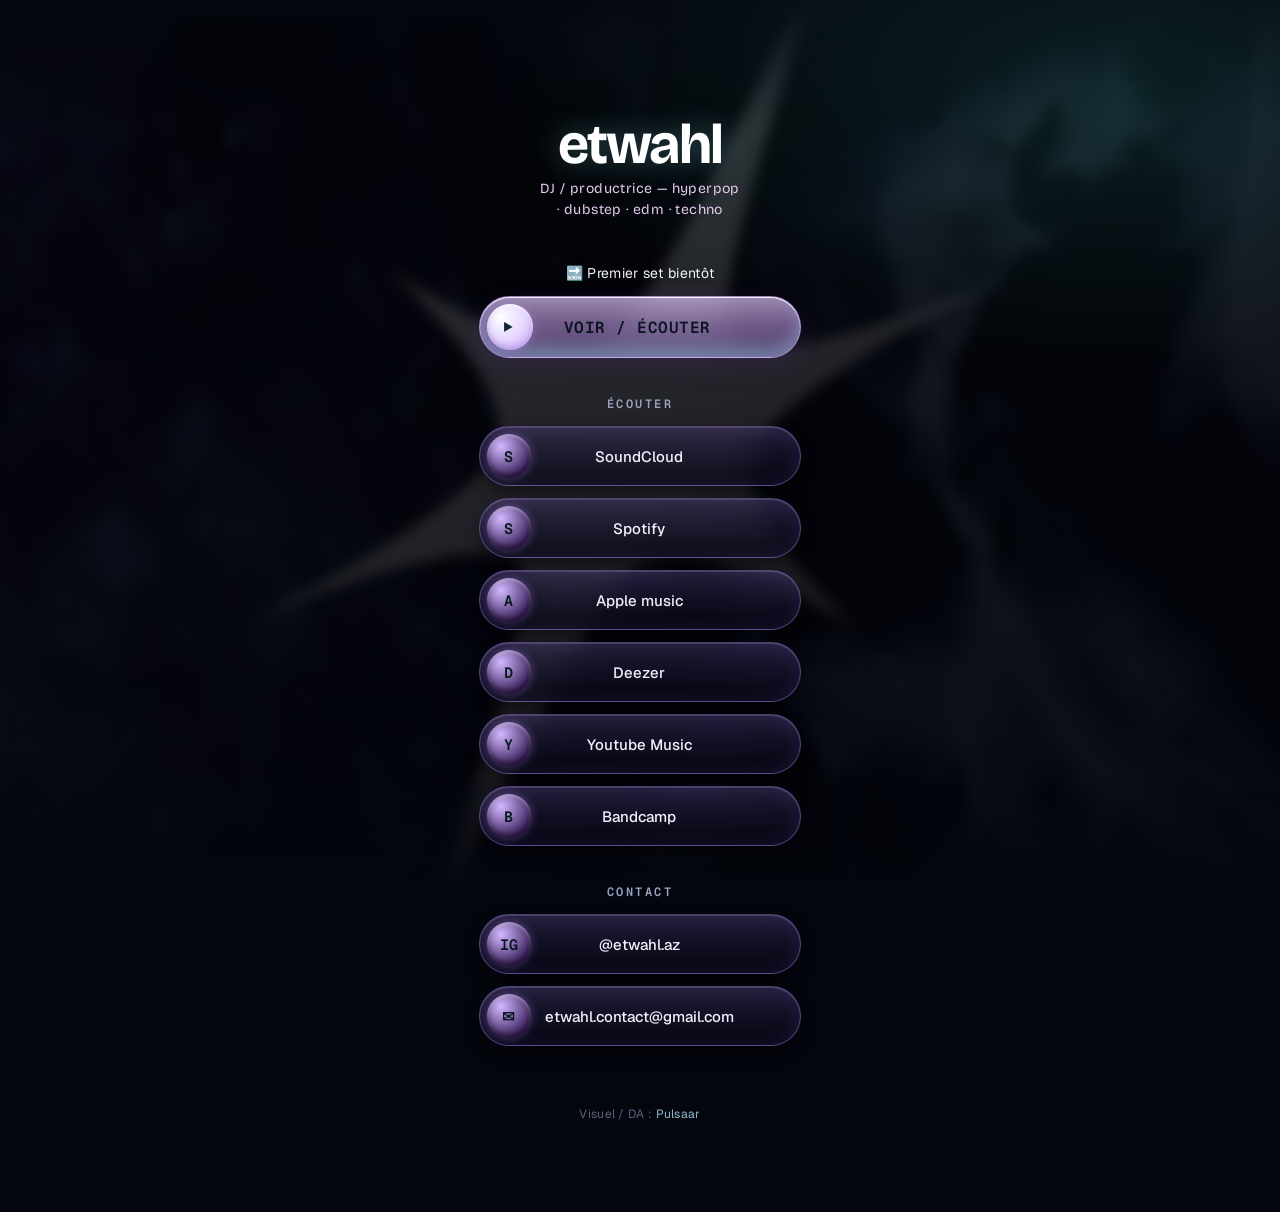
<file: index.html>
<!DOCTYPE html>
<html lang="fr">
<head>
<meta charset="utf-8">
<meta name="viewport" content="width=device-width, initial-scale=1">
<title>etwahl — liens</title>
<link rel="preconnect" href="https://fonts.googleapis.com">
<link href="https://fonts.googleapis.com/css2?family=Bricolage+Grotesque:opsz,wght@12..96,400;12..96,500;12..96,700&family=Geist:wght@400;500;600&family=Geist+Mono:wght@400;500&display=swap" rel="stylesheet">
<link rel="stylesheet" href="css/styles.css">
</head>
<body>
  <div class="page">
    <div class="bg-layer">
      <img id="bg-image" src="" alt="">
      <div class="bg-overlay-1"></div>
      <div class="bg-overlay-2"></div>
      <div class="bg-overlay-3"></div>
    </div>

    <div class="container">
      <h1 id="site-title" class="site-title"></h1>
      <p id="site-tagline" class="site-tagline"></p>
      <div id="sections"></div>
    </div>
  </div>

  <script type="module" src="js/app.js"></script>
</body>
</html>
</file>
<file: css/styles.css>
@keyframes glowPulse {
  0%, 100% { opacity: 0.55; }
  50% { opacity: 0.85; }
}

:root {
  --font-display: "Bricolage Grotesque", ui-sans-serif, system-ui, sans-serif;
  --font-body: "Geist", ui-sans-serif, system-ui, sans-serif;
  --font-mono: "Geist Mono", ui-monospace, "JetBrains Mono", monospace;
}

* { box-sizing: border-box; }

html, body {
  margin: 0;
  background: #060a14;
  -webkit-font-smoothing: antialiased;
}

::selection { background: rgba(150, 220, 255, 0.35); }

a { text-decoration: none; }

.page {
  min-height: 100vh;
  width: 100%;
  position: relative;
  display: flex;
  justify-content: center;
  background: #04060d;
}

.bg-layer {
  position: fixed;
  inset: 0;
  z-index: 0;
  overflow: hidden;
}

.bg-layer img {
  width: 100%;
  height: 100%;
  object-fit: cover;
  filter: brightness(0.42) saturate(0.85) blur(6px);
  transform: scale(1.08);
}

.bg-overlay-1 {
  position: absolute;
  inset: 0;
  background: linear-gradient(160deg, rgba(4,6,13,0.5) 0%, rgba(4,6,13,0.7) 45%, rgba(2,4,10,0.88) 100%);
}

.bg-overlay-2 {
  position: absolute;
  inset: 0;
  background: linear-gradient(0deg, #04060d 0%, transparent 14%, transparent 86%, #04060d 100%);
}

.bg-overlay-3 {
  position: absolute;
  inset: 0;
  background: radial-gradient(ellipse 80% 50% at 88% 10%, rgba(60,220,200,0.12), transparent 60%);
}

.container {
  width: 100%;
  max-width: 480px;
  min-height: 100vh;
  padding: 56px 24px 48px;
  display: flex;
  flex-direction: column;
  align-items: center;
  font-family: var(--font-body);
  color: #eef1f8;
  position: relative;
  z-index: 1;
}

.site-title {
  font-family: var(--font-display);
  font-weight: 700;
  font-size: clamp(40px, 12vw, 56px);
  line-height: 0.9;
  letter-spacing: -0.03em;
  margin: 64px 0 8px;
  color: #ffffff;
  text-shadow: 0 0 30px rgba(140,220,230,0.35);
  white-space: nowrap;
}

.title-emoji { font-size: 0.55em; vertical-align: middle; }

.site-tagline {
  margin: 0 0 44px;
  max-width: 280px;
  text-align: center;
  font-family: var(--font-display);
  font-size: clamp(12px, 3.2vw, 14px);
  letter-spacing: 0.4px;
  line-height: 1.5;
  text-wrap: balance;
  color: #e6c9ee;
  font-weight: 400;
}

.section {
  width: 100%;
  margin-bottom: 38px;
}

.section[data-section="actu"] { text-align: center; }

.section-title {
  font-family: var(--font-mono);
  font-size: 12px;
  font-weight: 600;
  letter-spacing: 2.5px;
  text-transform: uppercase;
  color: #9aa4c2;
  margin: 0 0 14px;
  text-align: center;
}

/* ACTU */
.actu-date {
  display: flex;
  flex-direction: column;
  align-items: center;
  gap: 16px;
}

.actu-eyebrow {
  margin: 0;
  font-size: 12px;
  color: #9fb4c9;
  letter-spacing: 2px;
  text-transform: uppercase;
  font-weight: 500;
}

.actu-day-row { display: flex; align-items: baseline; gap: 10px; }

.actu-day {
  font-family: var(--font-mono);
  font-weight: 700;
  font-size: 52px;
  line-height: 1;
  color: #ffffff;
  text-shadow: 0 0 26px rgba(140,220,230,0.4);
}

.actu-month {
  font-family: var(--font-mono);
  font-weight: 600;
  font-size: 20px;
  letter-spacing: 1px;
  text-transform: uppercase;
  color: #cfe4ec;
}

.actu-location { margin: 0; font-size: 15px; color: #c7cfe2; }

.actu-label {
  margin: 0 0 14px;
  font-size: 14px;
  color: #f1f4ff;
  letter-spacing: 0.3px;
  text-shadow: 0 2px 8px rgba(0,0,0,0.6);
}

/* PILLS */
.pill-list { display: flex; flex-direction: column; gap: 12px; }

.pill {
  position: relative;
  display: flex;
  align-items: center;
  width: 100%;
  padding: 7px 22px 7px 7px;
  border-radius: 999px;
  color: #f3eefc;
  transition: box-shadow 0.25s ease, border-color 0.25s ease, transform 0.15s ease;
}

.pill--primary {
  margin-top: 6px;
  padding-right: 26px;
  background: linear-gradient(180deg, rgba(235,210,255,0.65) 0%, rgba(200,160,240,0.55) 45%, rgba(150,110,200,0.5) 100%);
  backdrop-filter: blur(14px);
  -webkit-backdrop-filter: blur(14px);
  border: 1px solid rgba(220,180,255,0.6);
  color: #0a1420;
  box-shadow: inset 0 1px 0 rgba(255,255,255,0.9), inset 0 0 18px rgba(180,130,255,0.2), inset 0 -10px 16px rgba(140,205,210,0.4), 0 8px 22px rgba(80,40,120,0.3);
}

.pill--primary:hover {
  box-shadow: inset 0 1px 0 rgba(255,255,255,0.95), inset 0 0 24px rgba(190,140,255,0.3), inset 0 -10px 16px rgba(140,205,210,0.5), 0 0 22px rgba(190,140,255,0.35), 0 10px 26px rgba(80,40,120,0.35);
  border-color: rgba(220,180,255,0.75);
  transform: translateY(-1px);
}

.pill--secondary {
  background: linear-gradient(180deg, rgba(60,50,90,0.55) 0%, rgba(30,25,55,0.6) 45%, rgba(10,10,25,0.65) 100%);
  backdrop-filter: blur(14px);
  -webkit-backdrop-filter: blur(14px);
  border: 1px solid rgba(185,140,255,0.4);
  box-shadow: inset 0 1px 0 rgba(255,255,255,0.16), inset 0 0 20px rgba(150,100,255,0.18), inset 0 -10px 20px rgba(0,0,0,0.4), 0 6px 16px rgba(0,0,0,0.45);
}

.pill--secondary:hover {
  box-shadow: inset 0 1px 0 rgba(255,255,255,0.24), inset 0 0 26px rgba(170,120,255,0.3), inset 0 -10px 20px rgba(0,0,0,0.45), 0 0 22px rgba(150,100,255,0.35), 0 6px 16px rgba(0,0,0,0.5);
  border-color: rgba(210,170,255,0.65);
  transform: translateY(-1px);
}

.pill-icon {
  flex-shrink: 0;
  width: 44px;
  height: 44px;
  border-radius: 50%;
  display: flex;
  align-items: center;
  justify-content: center;
  font-family: var(--font-mono);
  font-weight: 600;
  font-size: 15px;
  margin-right: 14px;
}

.pill-icon--primary {
  width: 46px;
  height: 46px;
  background: radial-gradient(circle at 32% 28%, #ffffff, #d9c3ff 75%);
  box-shadow: inset 0 -3px 6px rgba(150,110,200,0.5), inset 0 2px 3px rgba(255,255,255,0.9), 0 0 10px rgba(190,140,255,0.35);
  font-size: 17px;
  color: #0a2a30;
}

.pill-icon--secondary {
  background: radial-gradient(circle at 32% 28%, #d3b8ff, #3a1f5c 75%);
  box-shadow: inset 0 -3px 6px rgba(0,0,0,0.5), inset 0 2px 3px rgba(255,255,255,0.4), 0 0 10px rgba(180,130,255,0.4);
  color: #06181f;
}

.pill-label {
  flex: 1;
  text-align: center;
  padding-right: 44px;
  font-size: 15px;
  font-weight: 500;
}

.pill--primary .pill-label {
  padding-right: 46px;
  font-family: var(--font-mono);
  font-weight: 600;
  font-size: 16px;
  letter-spacing: 0.5px;
  text-transform: uppercase;
}

/* CREDITS */
.credits { margin-top: auto; padding-top: 20px; }

.credits-text {
  text-align: center;
  font-size: 12px;
  color: #5a6280;
  letter-spacing: 0.3px;
  line-height: 1.8;
  margin: 0;
}

.credits-text a {
  color: #8fb8cc;
}

.credits-text a:hover {
  text-decoration: underline;
}
</file>
